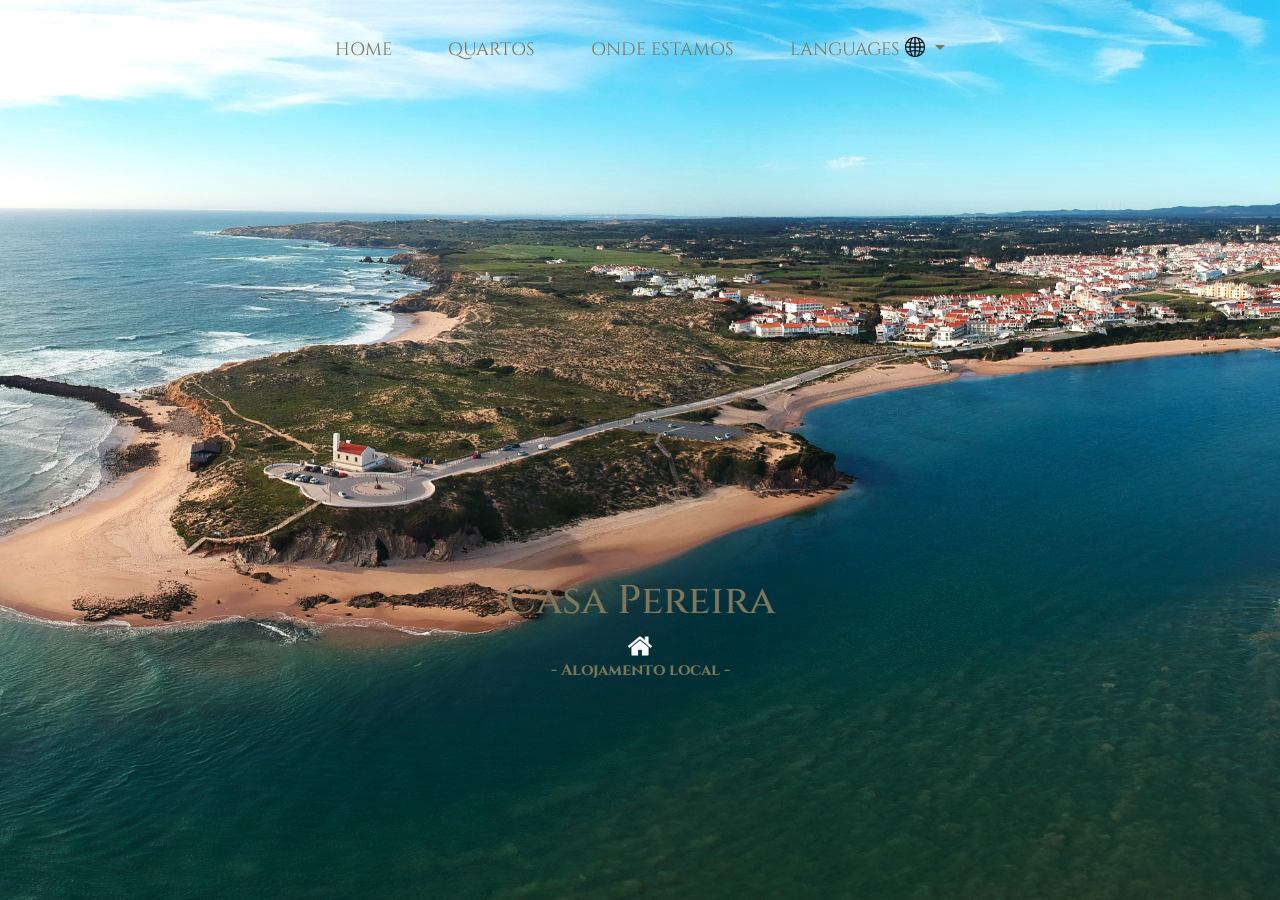
<file: index.html>
<!DOCTYPE html>
<html lang="pt">
<head>
    <meta charset="UTF-8">
    <meta name="viewport" content="width=device-width, initial-scale=1.0">
    <title>Casa Pereira</title>
    <link rel="shortcut icon" href="./Img/Casa.jpg" type="image/x-icon">
    <link rel="stylesheet" href="estilo.css">
    <link href="https://cdn.jsdelivr.net/npm/bootstrap@5.3.3/dist/css/bootstrap.min.css" rel="stylesheet" integrity="sha384-QWTKZyjpPEjISv5WaRU9OFeRpok6YctnYmDr5pNlyT2bRjXh0JMhjY6hW+ALEwIH" crossorigin="anonymous">
    <script src="https://cdn.jsdelivr.net/npm/bootstrap@5.3.3/dist/js/bootstrap.bundle.min.js" integrity="sha384-YvpcrYf0tY3lHB60NNkmXc5s9fDVZLESaAA55NDzOxhy9GkcIdslK1eN7N6jIeHz" crossorigin="anonymous"></script>
</head>

<body>

    <nav class="navbar navbar-expand-sm fixed-top " id="icone_nav">
        <div class="container-fluid p-0">
          
          <button class="navbar-toggler collapsed" type="button" data-bs-toggle="collapse" data-bs-target="#navbarNav" aria-controls="navbarNav" aria-expanded="false" aria-label="Toggle navigation">
            
            <span class="toggler-icon top-bar"></span>
            <span class="toggler-icon middle-bar"></span>
            <span class="toggler-icon bottom-bar"></span>
          </button>
          <div class="collapse navbar-collapse " id="navbarNav">
            <ul class="navbar-nav mx-auto rounded-2 ">
              <li class="nav-item ">
                <a class="nav-link active nav-link-ltr " aria-current="page" href="inicio.html" target="_blank">Home</a>
              </li>
              
              <li class="nav-item">
                <a class="nav-link nav-link-ltr " href="quartos.html">Quartos</a>
              </li>
             
              <li class="nav-item ">
                <a class="nav-link nav-link-ltr " href="localizacao.html">Onde estamos</a>
              </li>
             
              <li class="nav-item dropdown">                
                <a class="nav-link nav-link-ltr dropdown-toggle" href="#" role="button" data-bs-toggle="dropdown" aria-expanded="false">
                  languages <img src="connection_903482.png" style="width: 20px; margin-bottom: 8px;" alt="mundo">
                </a>
                
                <ul class="dropdown-menu rounded-0 " id="drop">
                  <li><a class="dropdown-item" href="inicio_eng.html">English <img src="Flag_of_the_United_Kingdom_(1-2).svg.png" style="width: 30px;margin-bottom: 5px; "></a></li>
                  <li><a class="dropdown-item" href="inicio_deutsch.html">Deutsch <img src="Flag-Germany.webp" style="width: 30px;
                    margin-bottom: 5px;"></a></li>
                  
                </ul>
              </li>
              
            </ul>
           
          </div>
        </div>
      </nav>
    
      <div class="container-fluid d-flex justify-content-center align-items-center  " id="img_frente">
        <div class="titulo w-sm-50 p-3 rounded-3 text-center " id="titulo">
            <h1 class="">Casa Pereira</h1>
            <img src="house-24.png" alt="">
            <p>- Alojamento local -</p>         
        </div>
        
        
      </div>

      

      
    
</body>
</html>
</file>
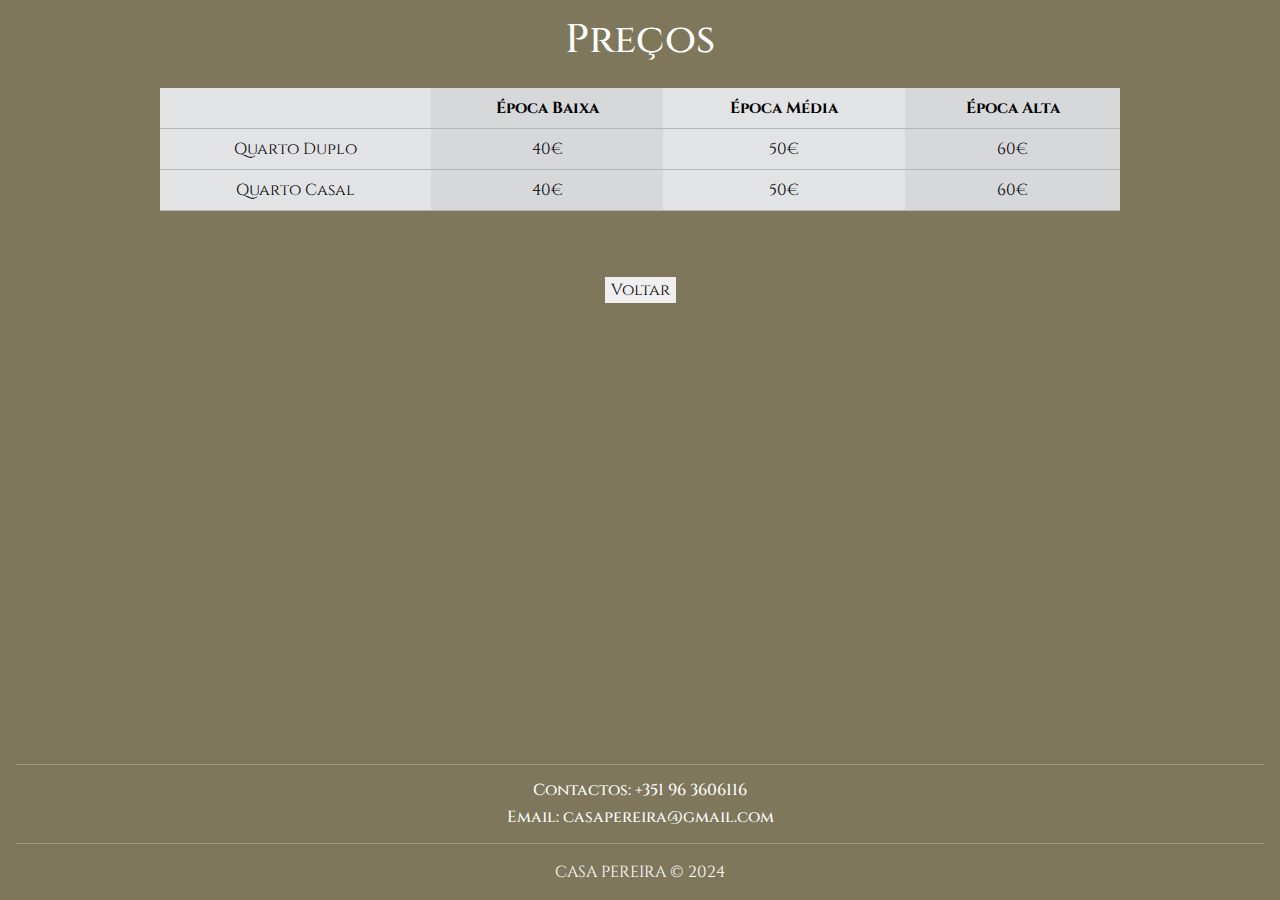
<file: precos.html>
<!DOCTYPE html>
<html lang="en">
<head>
    <meta charset="UTF-8">
    <meta name="viewport" content="width=device-width, initial-scale=1.0">
    <title>Preços</title>
    <link rel="stylesheet" href="estilo.css">
    <link href="https://cdn.jsdelivr.net/npm/bootstrap@5.3.3/dist/css/bootstrap.min.css" rel="stylesheet" integrity="sha384-QWTKZyjpPEjISv5WaRU9OFeRpok6YctnYmDr5pNlyT2bRjXh0JMhjY6hW+ALEwIH" crossorigin="anonymous">
    <script src="https://cdn.jsdelivr.net/npm/bootstrap@5.3.3/dist/js/bootstrap.bundle.min.js" integrity="sha384-YvpcrYf0tY3lHB60NNkmXc5s9fDVZLESaAA55NDzOxhy9GkcIdslK1eN7N6jIeHz" crossorigin="anonymous"></script>
</head>
<body class="text-light" id="body_precos">

    <h1 class="text-center p-3 ">Preços</h1>

    <table class="table table-secondary w-75 mx-auto table-striped-columns  text-center">
        <tr>
            <th></th>
            <th>Época Baixa</th>
            <th>Época Média</th>
            <th>Época Alta</th>
        </tr>
        <tr>
            <td>Quarto Duplo</td>
            <td>40€</td>
            <td>50€</td>
            <td>60€</td>
            
        </tr>
        <tr>
            <td>Quarto Casal</td>
            <td>40€</td>
            <td>50€</td>
            <td>60€</td>
        </tr>
      </table>
      <div class="btn_voltar mx-auto">
        <button id="btn-voltar" onclick="voltar()">Voltar</button>
      </div>
      <footer class="p-3 text-center mt-3 fixed-bottom" id="footer">
        <hr>
        <h6>Contactos: +351 96 3606116</h6>
        <h6>Email: casapereira@gmail.com</h6>
        <hr>      
        CASA PEREIRA &copy 2024</footer>
    <script src="main.js"></script>
</body>
</html>
</file>
<file: estilo.css>
@import url('https://fonts.googleapis.com/css2?family=Cinzel:wght@400..900&display=swap');


:root{
    --primary-color: #7e775b;
}

body{
    margin: 0px;
    padding: 0px;
    font-family: "Cinzel", serif!important;
    background-color: rgb(236, 233, 233)!important;
    animation: fadeInAnimation 2s;
      
}


#nav{  
    background-color: var(--primary-color);  
    padding: 0px;
}

#navbarNavDropdown{
    margin-bottom: 10px;
    
}
.carousel-item > img{
    height: auto;
}

.carousel-indicators > button{
    height: 15px!important;
    width: 15px!important;
    border-radius: 100%;
    position: relative;
    top: 15px;   

}




@keyframes fadeInAnimation {
    
    0% {
        opacity: 0;
    }
    50% {
        opacity: 1;
    }
}

.card{
    box-shadow: rgba(0, 0, 0, 0.15) 1.95px 1.95px 2.6px;    
    opacity: 0;
    transition: opacity 3s ease;
}

.card-visible {
    opacity: 1;
}

.btn-primary{
    background-color: var(--primary-color)!important;
    border: none!important;
    border-radius: 0px!important;
   
}

#footer{
    background-color: var(--primary-color);
    color: white;
}




.navbar-toggler{
    border: none!important;
}

#w-btn{
    background-image: url('Whatsapp_logo_PNG7.png');
    background-repeat: no-repeat;
    background-position: center;
    background-size: contain;
    border: none;
    background-color: transparent;
    width: 100px;
    height: 100px;
    position: fixed;
    bottom: 50px;
    right: 50px;
    transition: 3s!important;
    font-size: 80px!important;
}

#body_precos{
    background-color: var(--primary-color)!important;
    color: white!important;
}

@media all and (max-width:768px){
    
#navbarNavDropdown{
   
    margin-top: 10px;
    padding: 10px; 
    gap: 10px;  
    color: white!important;
   
}
#img_casa{
        display: none;
    }
.navbar-toggler{
    border: none!important;
}

#w-btn{
    background-image: url('/Img/Whatsapp_logo_PNG7.png');
    background-repeat: no-repeat;
    background-position: center;
    background-size: contain;
    border: none;
    background-color: transparent;
    width: 50px;
    height: 50px;
    position: fixed;
    bottom: 50px;
    right: 0px;

}
}

@media all and (max-width:575px){
#navbarNav{
    background-color: var(--primary-color);
    opacity: 0.75;         
    padding: 0%;        
    margin: 15px 0px;
    text-align: center;
    
    
}
.nav-item a{
    
    font-size: 18px!important;
    text-transform: uppercase;
    text-decoration: none;
    color: white!important;     
    
    }

.container-fluid .p-0 {
    display: flex;
    justify-content: center;
}   

#drop{
    background-color: var(--primary-color);
    opacity: 0.90;
    color: white!important;    
    margin-top: 22px;    
    display: none;    
    text-align: center;
    margin-left: 50px!important;
    
}

.navbar-toggler-icon{
    width: 50px!important;
}

#icone_nav{
    background-color: var(--primary-color);
    opacity: 0.90;
}

  
}

.nav-link {
    font-weight: bolder;
    font-size: 18px!important;
    text-transform: uppercase;
    text-decoration: none;
    color: var(--primary-color)!important;
    padding: 10px 0px;
    margin: 0px 20px;
    display: inline-block;
    position: relative;
    margin-top: 20px;
    
    
    
  }
  
  .nav-link:hover {
    opacity: 1;
    color: white;
  }
  
  .nav-link::before {
    transition: 500ms;
    height: 2px;
    content: "";
    position: absolute;
    background-color: var(--primary-color);
  }
  

.nav-link-ltr::before {
    width: 0%;
    bottom: 5px;
}

.nav-link-ltr:hover::before {
    width: 100%;
    margin: auto;
}

#img_frente{
    background-image: url('pano_vnm1.jpg');
    background-repeat: no-repeat;
    background-position: center;
    background-size: cover; 
    width: 100vw;
    height: 100vh;
    color: var(--primary-color);
    
}

#titulo{   
    margin-top: 375px;  
    font-weight: bolder;  
}

.btn_voltar{
    display: flex;
    justify-content: center;
}
#btn-voltar{
    border: none;
    text-align: center;
    margin-top: 50px;
}

#drop{
    background-color: var(--primary-color);
    opacity: 0.75;
    color: white!important;
    margin-left: 30px;
    position: absolute;
    display: none;
    
}

.nav-item:hover #drop{
    background-color: var(--primary-color);
    opacity: 0.75;
    color: white!important;
    margin-left: 30px;
    position: absolute;
    display: block;
}

.navbar-toggler{
    border: none!important;
}

.navbar-toggler-icon{
    width: 35px;
    display: none;
}

.navbar-toggler:focus,
.navbar-toggler:active,
.navbar-toggler-icon:focus {
    outline: none !important;
    box-shadow: none !important;
    border: 0 !important;
}


.toggler-icon{
    width: 30px;
    height: 3px;
    background-color: white;
    display: block;
    transition: all 0.2s;
}


.middle-bar{
    margin: 5px auto;
}


.navbar-toggler .top-bar {
    transform: rotate(45deg);
    transform-origin: 10% 10%;
}

.navbar-toggler .middle-bar {
    opacity: 0;
    filter: alpha(opacity=0);
}

.navbar-toggler .bottom-bar {
    transform: rotate(-45deg);
    transform-origin: 10% 90%;
}

.navbar-toggler.collapsed .top-bar {
    transform: rotate(0);
}

.navbar-toggler.collapsed .middle-bar {
    opacity: 1;
    filter: alpha(opacity=100);
}

.navbar-toggler.collapsed .bottom-bar {
    transform: rotate(0);
}

.navbar-toggler.collapsed .toggler-icon {
    background-color: white;
}

.nav-link:hover{
    font: weight 500px;;
    box-shadow: rgba(215, 215, 217, 0.2) 0px 5px 9px 0px;
    border-radius: 100px;

}
</file>
